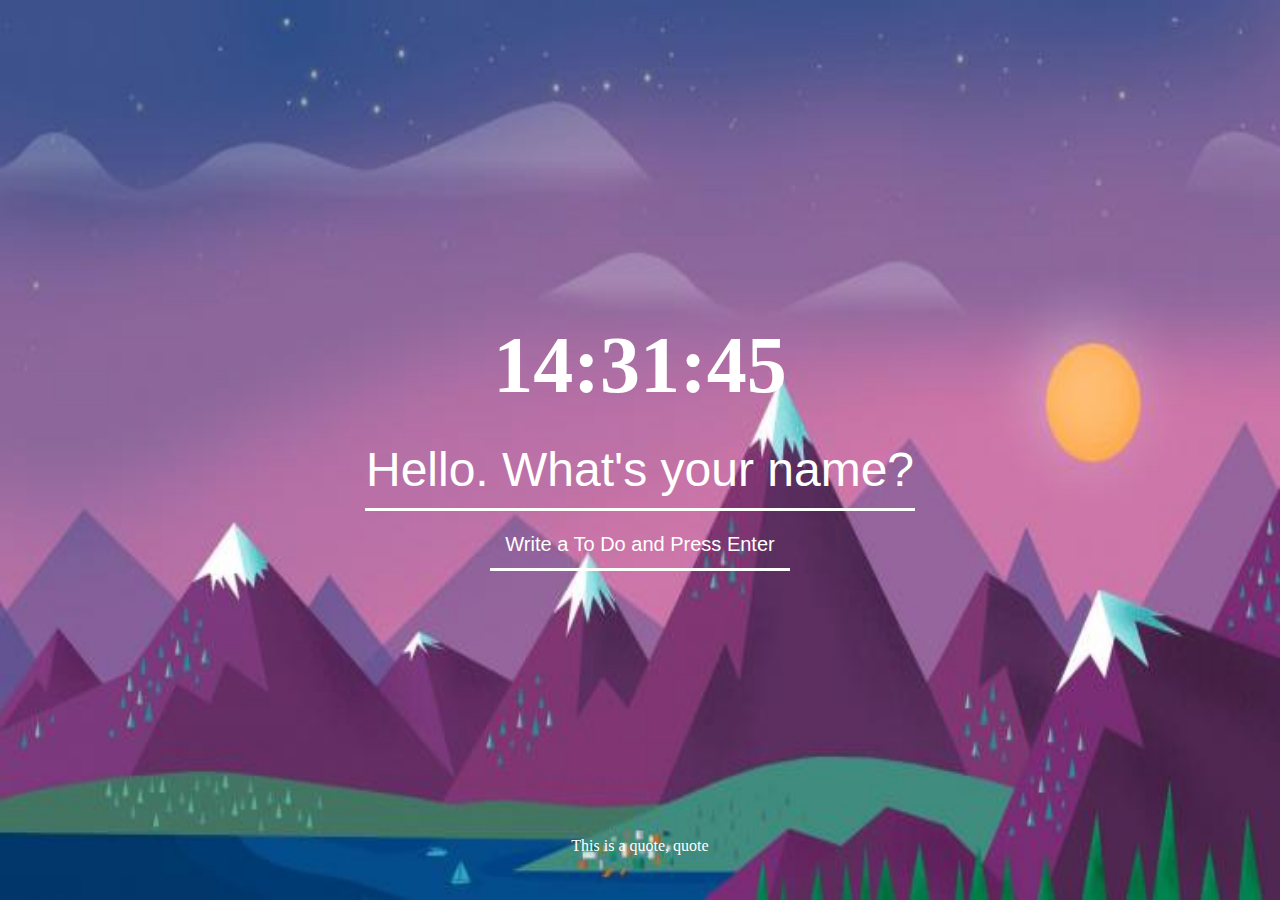
<file: index.html>
<!DOCTYPE html>
<html lang="en">
<head>
    <meta charset="UTF-8">
    <meta http-equiv="X-UA-Compatible" content="IE=edge">
    <meta name="viewport" content="width=device-width, initial-scale=1.0">
    <link rel="stylesheet" href="css/style.css">
    <title>Momentum</title>
</head>
<body>
    <div class="container">
        <h2 id="clock">00:00</h2>
        <form id="login-form" class="hidden"> 
            <input class="login_input" type="text" required maxlength="15" placeholder="Hello. What's your name?">
        </form>
        <h1 id="greeting" class="hidden"></h1>
        <form id="todo-form">
            <input type="text" placeholder="Write a To Do and Press Enter" required/>
        </form>
        <ul id="todo-list"></ul>
        <div id="quote">
            <span></span>
            <span></span>
        </div>
    </div>

    <!-- JavaScript -->
    <script src="js/greetings.js"></script>
    <script src="js/clock.js"></script>
    <script src="js/quotes.js"></script>
    <script src="js/background.js"></script>
    <script src="js/todo.js"></script>
    <script src="js/weather.js"></script>
</body>
</html>
</file>
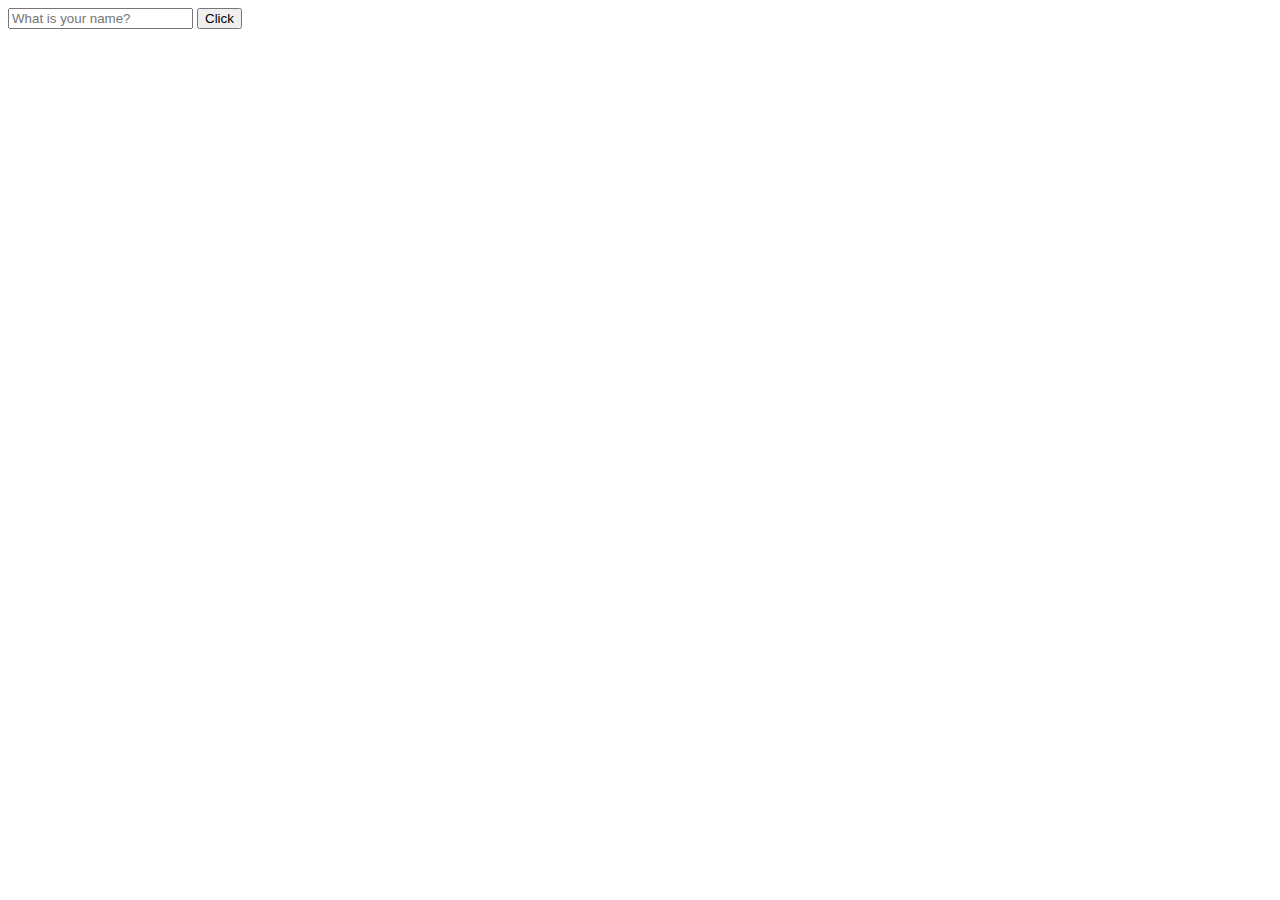
<file: test.html>
<!DOCTYPE html>
<html lang="en">
<head>
    <meta charset="UTF-8">
    <meta http-equiv="X-UA-Compatible" content="IE=edge">
    <meta name="viewport" content="width=device-width, initial-scale=1.0">
    <title>Document</title>
</head>
<body>
    <form>
        <input type="text" placeholder="What is your name?"/>
        <button type="button">Click</button>
    </form>
    <script>
        const form = document.querySelector('form');
        const input = document.querySelector('input');
        const button = document.querySelector('button');

        function valueCheck() {
            const inputValue = input.value;
            if(inputValue) {
                alert('True!')
            } else {
                alert('False');
            }
        }

        button.addEventListener('click', valueCheck);
    </script>
</body>
</html>
</file>
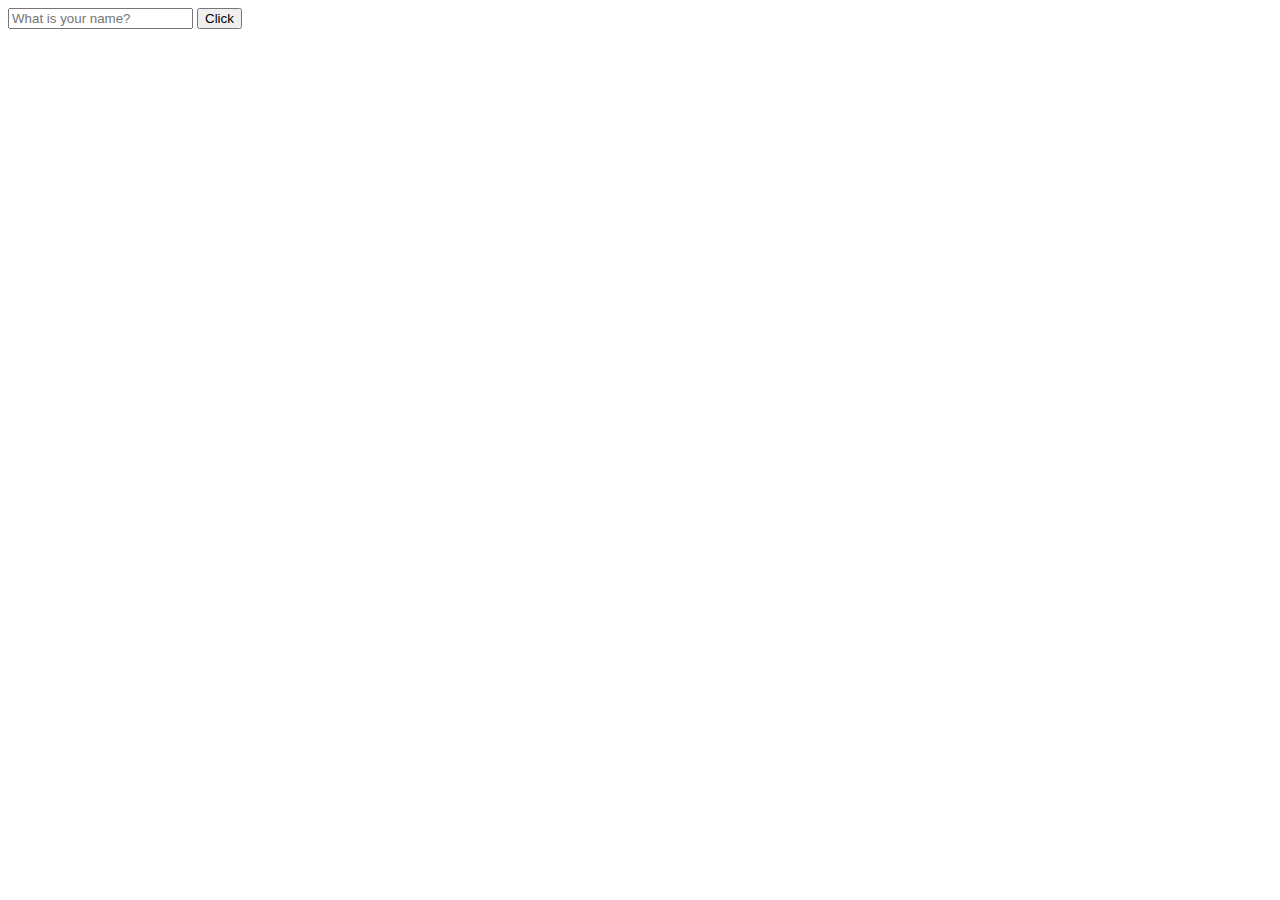
<file: review/test1.html>
<!DOCTYPE html>
<html lang="en">
<head>
    <meta charset="UTF-8">
    <meta http-equiv="X-UA-Compatible" content="IE=edge">
    <meta name="viewport" content="width=device-width, initial-scale=1.0">
    <title>Document</title>
</head>
<body>
    <form>
        <input type="text" placeholder="What is your name?"/>
        <button type="button">Click</button>
    </form>
    <script>
        const form = document.querySelector('form');
        const input = document.querySelector('input');
        const button = document.querySelector('button');

        function valueCheck(e) {
            e.preventDefault();
            const inputValue = input.value;
            localStorage.setItem('username', inputValue);
            if(localStorage.key) {
                console.log(localStorage.getItem('username'));
                console.log(localStorage.length);
            }
        }

        button.addEventListener('click', valueCheck);
    </script>
</body>
</html>
</file>
<file: css/style.css>
/* Global */
* {
    margin: 0;
    padding: 0;
    box-sizing: border-box;
    color: white;
}

ul {
    list-style: none;
}

.hidden {
    display: none;
}

.container {
    display: flex;
    flex-direction: column;
    align-items: center;
    justify-content: center;
    height: 100vh;
}

#clock {
    font-size: 80px;
}

.login_input {
    width: 550px;
    height: 80px;
    border: none;
    border-bottom: 3px solid white;
    outline: none;
    margin-top: 20px;
    font-size: 48px;
    text-align: center;
    background-color: transparent;
}

.login_input::placeholder {
    text-align: center;
    font-size: 48px;
    color: white;
}

#greeting {
    font-size: 100px;
}

#todo-form {
    margin-top: 10px;
}

#todo-form input {
    width: 300px;
    height: 50px;
    text-align: center;
    border: none;
    border-bottom: 3px white solid;
    outline: none;
    font-size: 20px;
    background-color: transparent;
}

#todo-form input::placeholder {
    font-size: 20px;
    color: white;
}

#todo-list {
    margin-top: 10px;
    font-size: 20px;
}

#todo-list li {
    display: flex;
    align-items: center;
    justify-content: flex-start;
    margin: 5px 5px 5px 0px;
}

#todo-list span {
    margin-right: 5px;
}

#quote {
    position: absolute;
    bottom: 5%;
}

.bgImage {
    position: absolute;
    top: 0;
    left: 0;
    z-index: -1;
    width: 100%;
    height: 100%;
}
</file>
